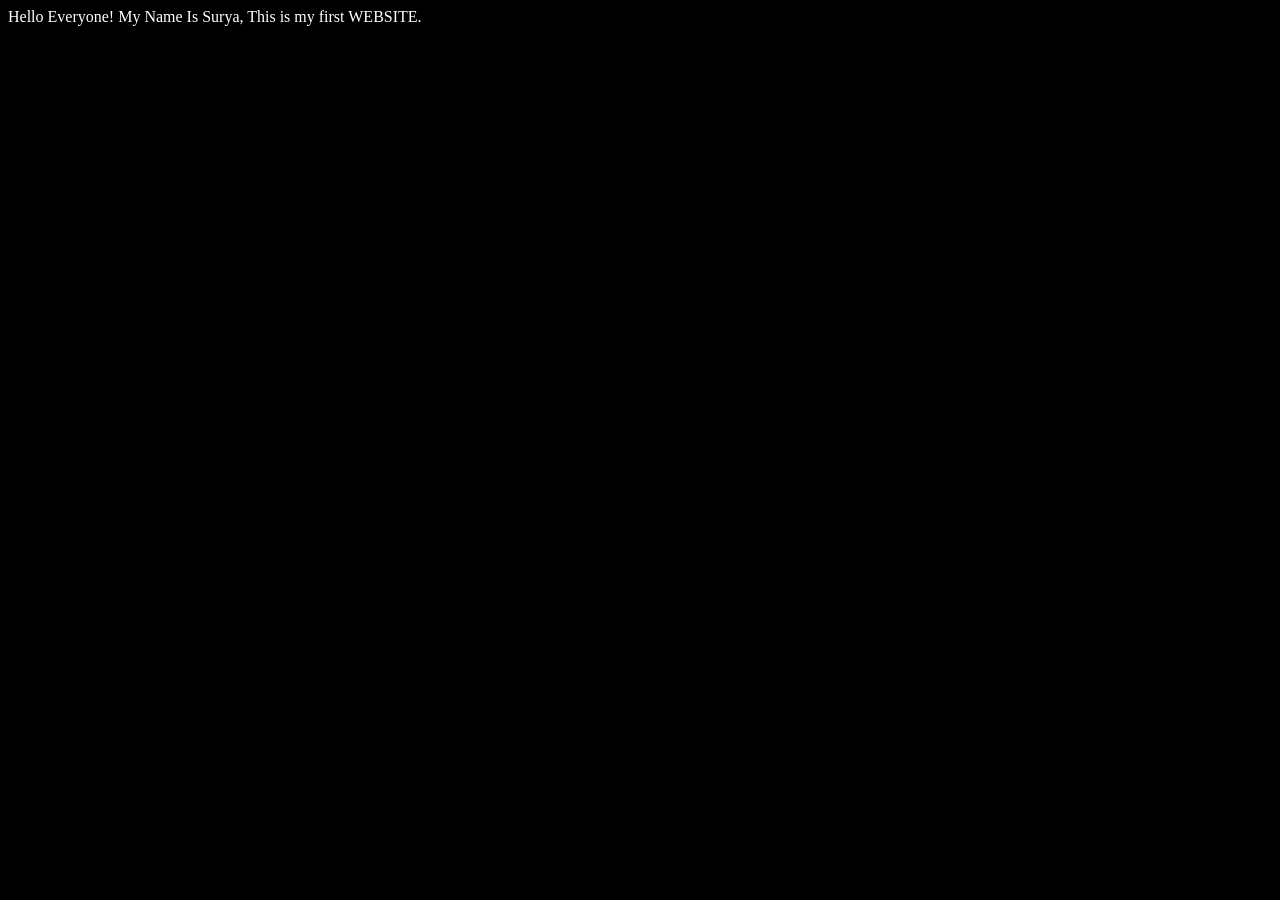
<file: 01_video/index.html>
<!DOCTYPE html>
<html lang="en">
<head>
    <meta charset="UTF-8">
    <meta name="viewport" content="width=device-width, initial-scale=1.0">
    <title>Sigma Web Development</title>
    <link rel="stylesheet" href="style.css">
</head>
<body>
    Hello Everyone! My Name Is Surya, This is my first WEBSITE. 
    <script src="script.js"></script>
</body>
</html>
</file>
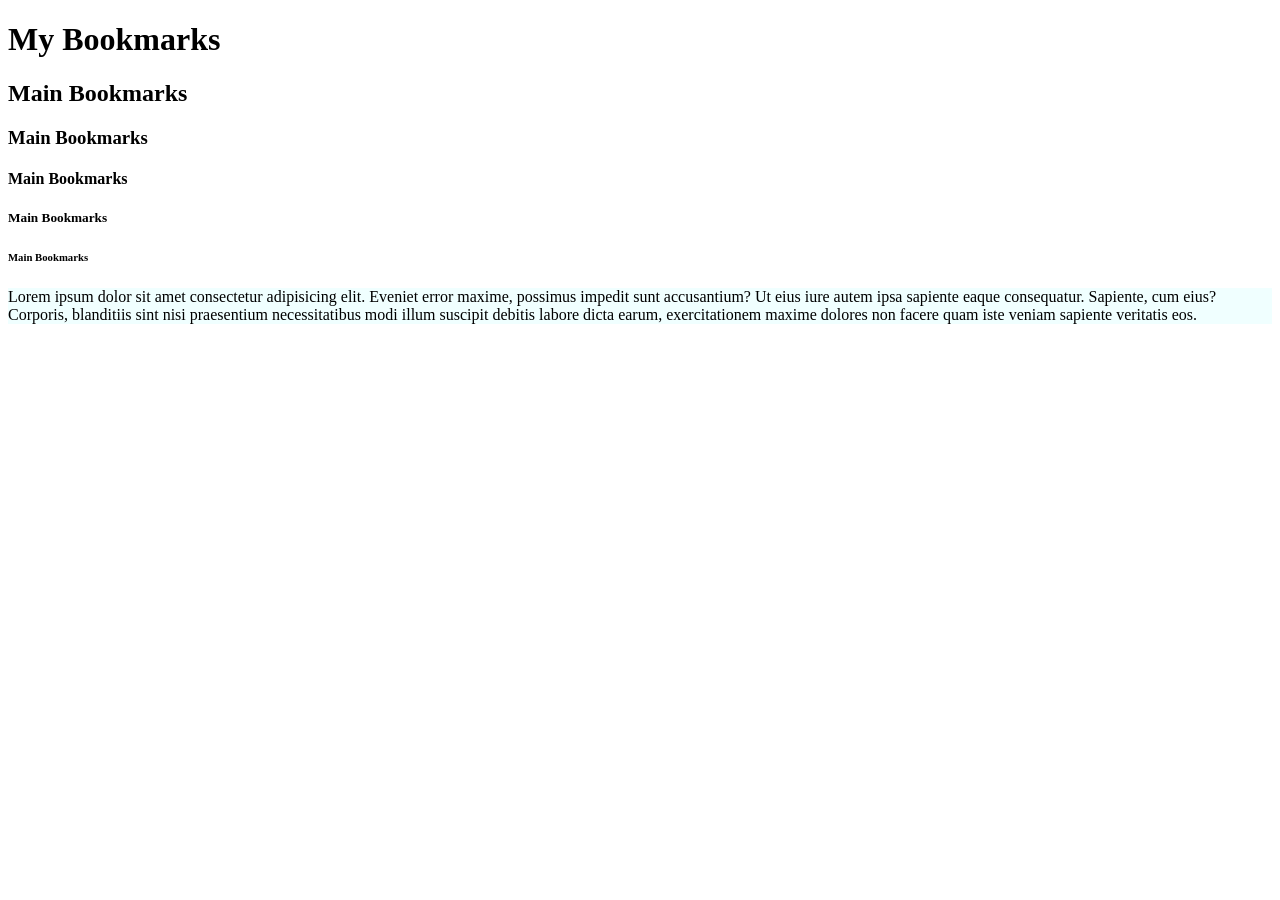
<file: 02_video/index.html>
<!DOCTYPE html>
<html lang="en">
<head>
    <meta charset="UTF-8">
    <meta name="viewport" content="width=device-width, initial-scale=1.0">
    <title>My Bookmarks - CodeWithHarry</title>
    <!-- <link rel="stylesheet" href="style.css"> --> 
</head>
<body>
    <h1>My Bookmarks</h1>
    <h2>Main Bookmarks</h2>
    <h3>Main Bookmarks</h3>
    <h4>Main Bookmarks</h4>
    <h5>Main Bookmarks</h5>
    <h6>Main Bookmarks</h6>

    <p style="background-color: azure;">Lorem ipsum dolor sit amet consectetur adipisicing elit. 
        Eveniet error maxime, possimus impedit sunt accusantium? 
        Ut eius iure autem ipsa sapiente eaque consequatur.
        Sapiente, cum eius? Corporis, blanditiis sint nisi praesentium necessitatibus modi illum suscipit debitis labore dicta earum,
        exercitationem maxime dolores non facere quam iste veniam sapiente veritatis eos.</p>
</body>
</html>
</file>
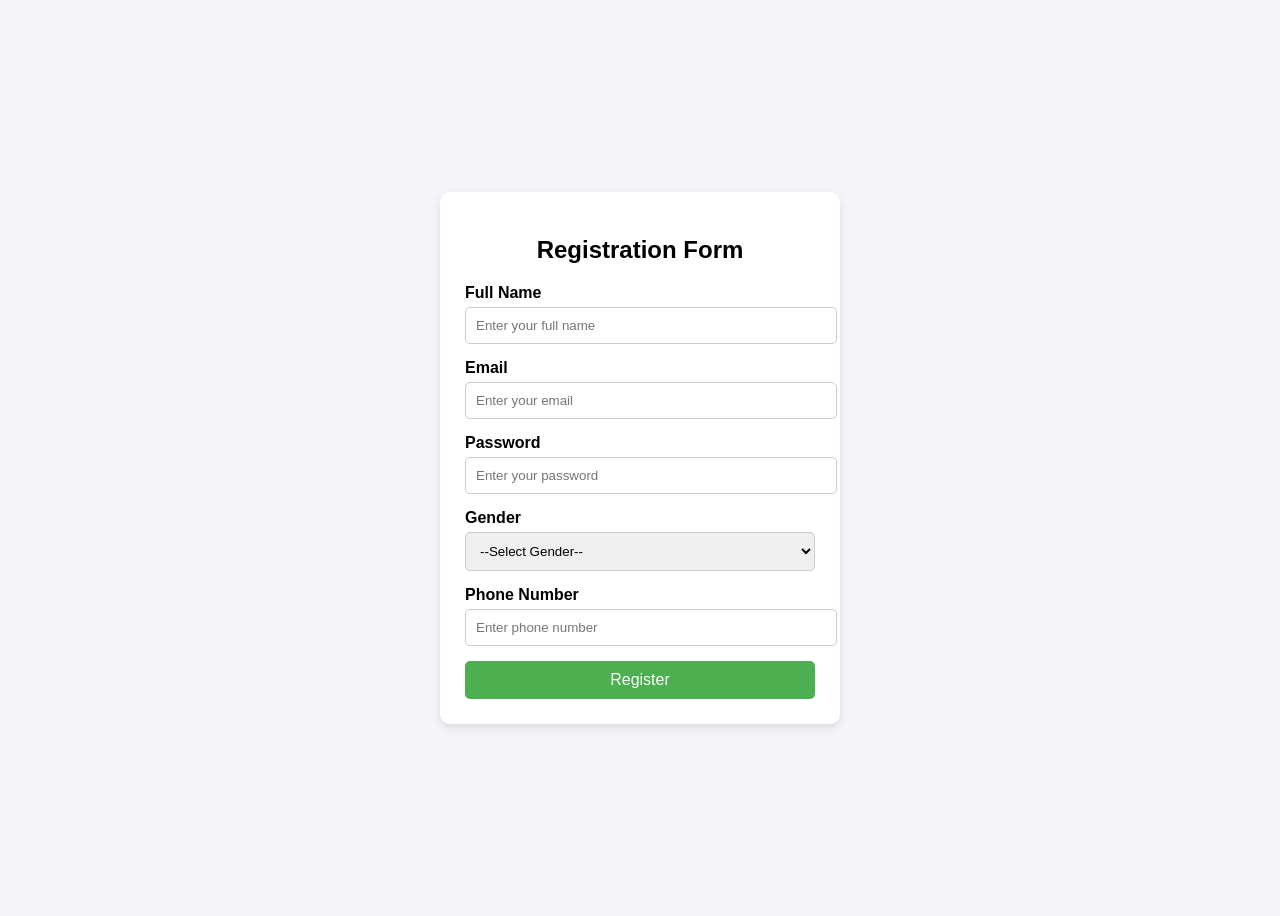
<file: 03_video/index.html>
<!DOCTYPE html>
<html lang="en">
<head>
  <meta charset="UTF-8">
  <meta name="viewport" content="width=device-width, initial-scale=1.0">
  <title>Registration Form</title>
  <style>
    body {
      font-family: Arial, sans-serif;
      background: #f4f4f9;
      display: flex;
      justify-content: center;
      align-items: center;
      height: 100vh;
    }
    .container {
      background: #fff;
      padding: 25px;
      border-radius: 10px;
      box-shadow: 0 4px 10px rgba(0,0,0,0.1);
      width: 350px;
    }
    h2 {
      text-align: center;
      margin-bottom: 20px;
    }
    label {
      font-weight: bold;
      display: block;
      margin-bottom: 5px;
    }
    input, select {
      width: 100%;
      padding: 10px;
      margin-bottom: 15px;
      border: 1px solid #ccc;
      border-radius: 5px;
    }
    button {
      width: 100%;
      padding: 10px;
      background: #4CAF50;
      color: white;
      border: none;
      border-radius: 5px;
      font-size: 16px;
      cursor: pointer;
    }
    button:hover {
      background: #45a049;
    }
  </style>
</head>
<body>
  <div class="container">
    <h2>Registration Form</h2>
    <form>
      <label for="fullname">Full Name</label>
      <input type="text" id="fullname" name="fullname" placeholder="Enter your full name" required>

      <label for="email">Email</label>
      <input type="email" id="email" name="email" placeholder="Enter your email" required>

      <label for="password">Password</label>
      <input type="password" id="password" name="password" placeholder="Enter your password" required>

      <label for="gender">Gender</label>
      <select id="gender" name="gender" required>
        <option value="">--Select Gender--</option>
        <option value="male">Male</option>
        <option value="female">Female</option>
        <option value="other">Other</option>
      </select>

      <label for="phone">Phone Number</label>
      <input type="tel" id="phone" name="phone" placeholder="Enter phone number" required>

      <button type="submit">Register</button>
    </form>
  </div>
</body>
</html>
</file>
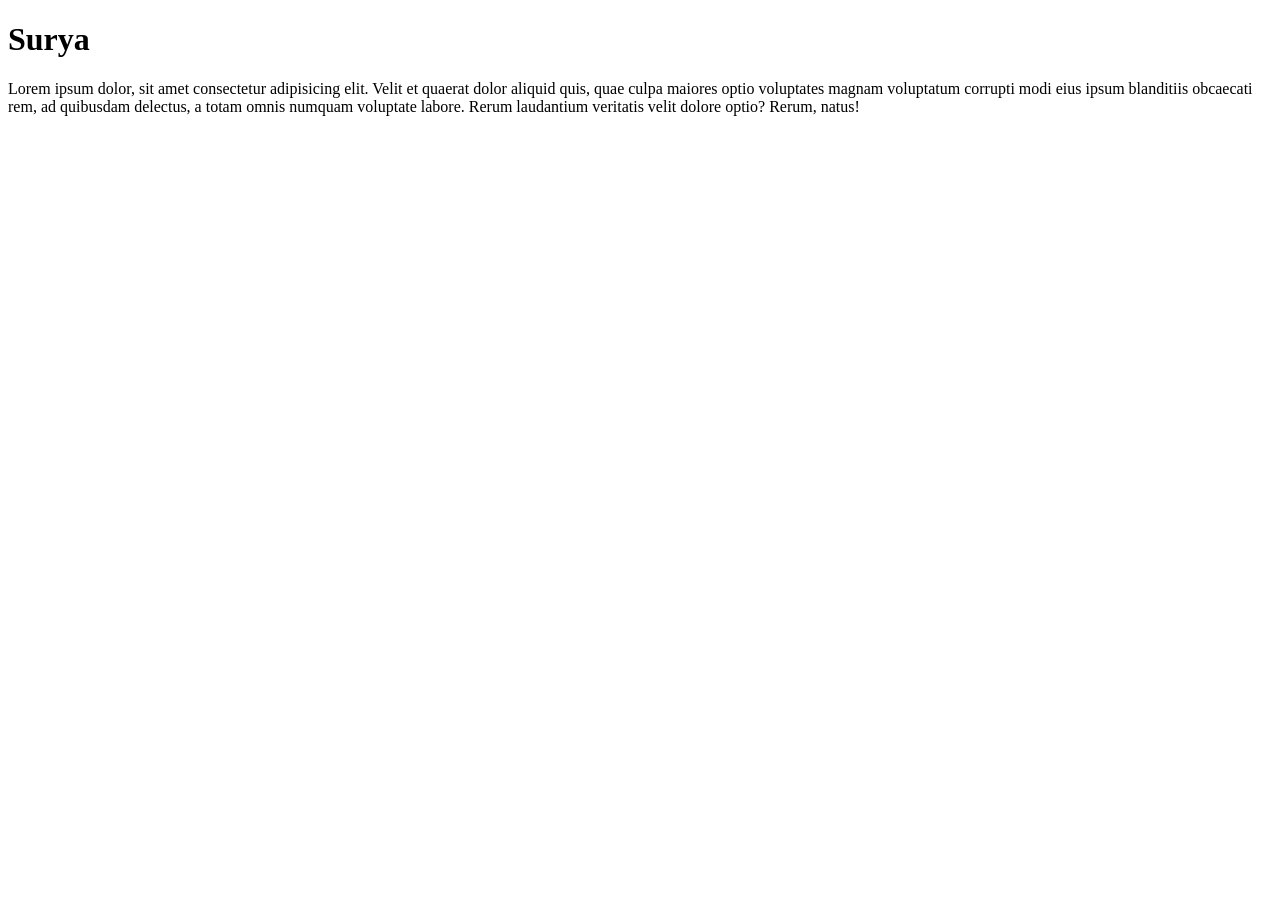
<file: 04_video/index.html>
<!DOCTYPE html>
<html lang="en">
<head>
    <meta charset="UTF-8">
    <meta name="viewport" content="width=device-width, initial-scale=1.0">
    <title>About Me - Surya</title>
    <meta name="description" content="This is a page which contains discription about Surya.">
</head>
<body>
    <h1>Surya</h1>
    <p>Lorem ipsum dolor, sit amet consectetur adipisicing elit. Velit et quaerat dolor aliquid quis,
    quae culpa maiores optio voluptates magnam voluptatum corrupti modi eius ipsum blanditiis obcaecati rem,
    ad quibusdam delectus, a totam omnis numquam voluptate labore. Rerum laudantium veritatis velit dolore optio?
    Rerum, natus!</p>
</body>
</html>
</file>
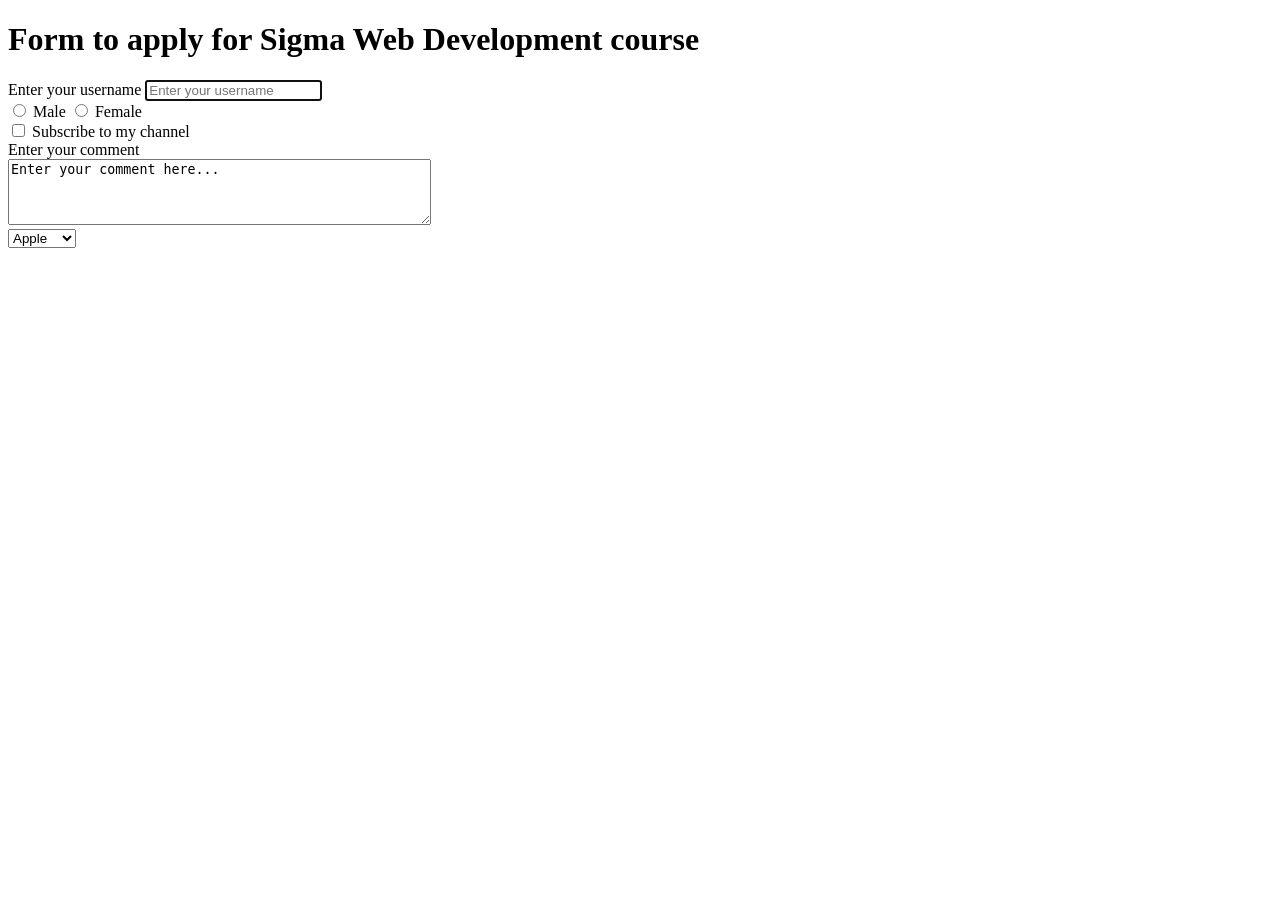
<file: 05_video/index.html>
<!DOCTYPE html>
<html lang="en">

<head>
    <meta charset="UTF-8">
    <meta name="viewport" content="width=device-width, initial-scale=1.0">
    <title>Forms - Let's learn it</title>
</head>

<body>
    <h1>Form to apply for Sigma Web Development course</h1>
    <form action="post">
        <div>
            <label for="username">Enter your username</label>
            <input type="text" id="username" name="username" placeholder="Enter your username" autofocus>
        </div>
        <div>
            <input type="radio" id="male" name="gender" value="male">
            <label for="male">Male</label>
            <input type="radio" id="female" name="gender" value="female">
            <label for="female">Female</label>
        </div>
        <div>
            <input type="checkbox" id="subscribe" name="subscribe" value="yes">
            <label for="subscribe">Subscribe to my channel</label>
        </div>
        <div>
            <label for="comment">Enter your comment</label>
            <br>
            <textarea name="comment" name="comment" rows="4" cols="50">Enter your comment here...

            </textarea>
        </div>
        <div>
            <select name="fruits" id="">
                <option value="apple">Apple</option>
                <option value="banana">Banana</option>
                <option value="cherry">Cherry</option>
                <option value="guava">Guava</option>
            </select>
        </div>
    </form>
</body>

</html>
</file>
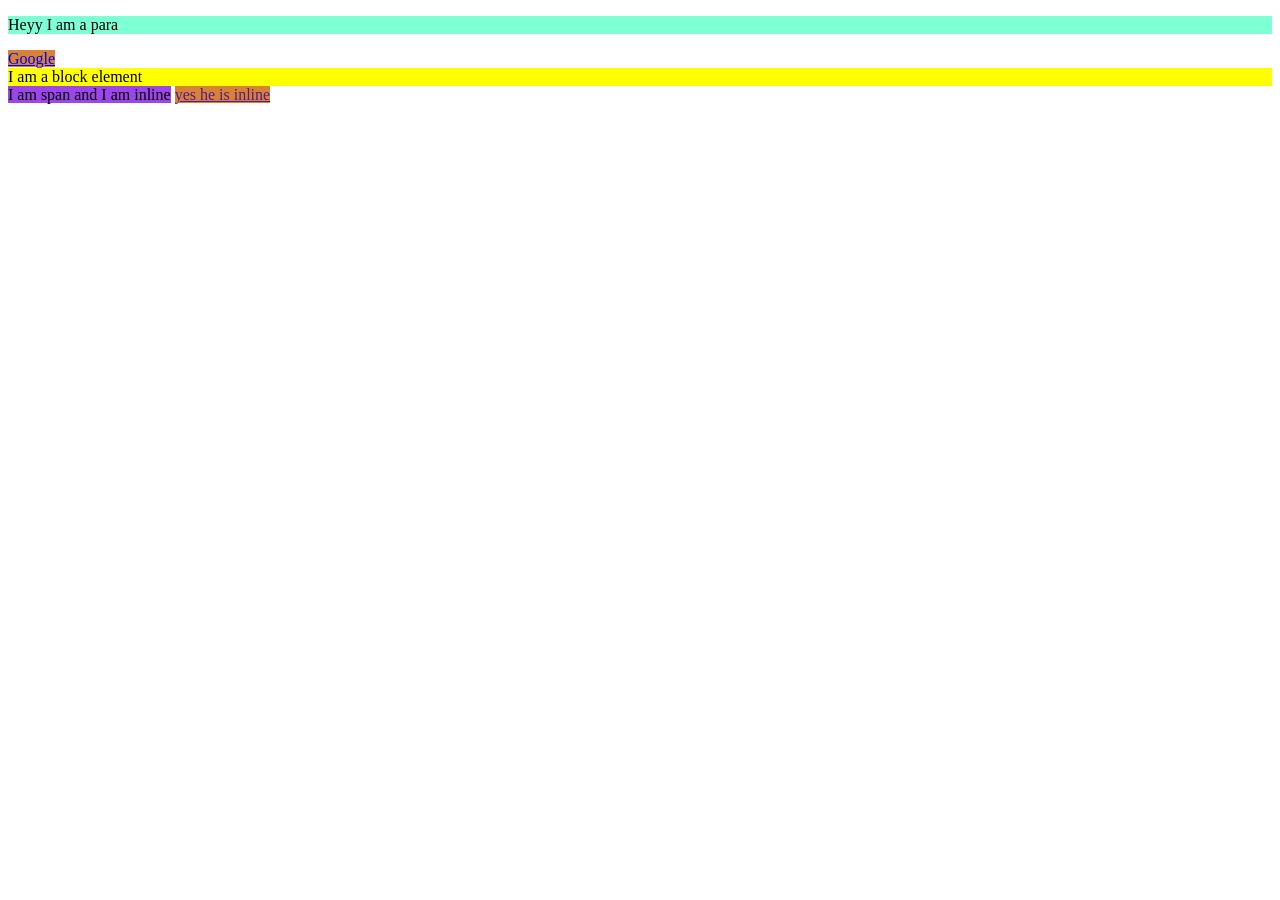
<file: 06_video/index.html>
<!DOCTYPE html>
<html lang="en">

<head>
    <meta charset="UTF-8">
    <meta name="viewport" content="width=device-width, initial-scale=1.0">
    <title>Inline And Block Elements - HTML</title>
    <link rel="stylesheet" href="style.css">
</head>

<body>
    <p>Heyy I am a para</p>
    <a href="https://google.com">Google</a>
    <div>I am a block element</div>
    <span>I am span and I am inline</span>
    <a href="">yes he is inline</a>
</body>
</html>
</file>
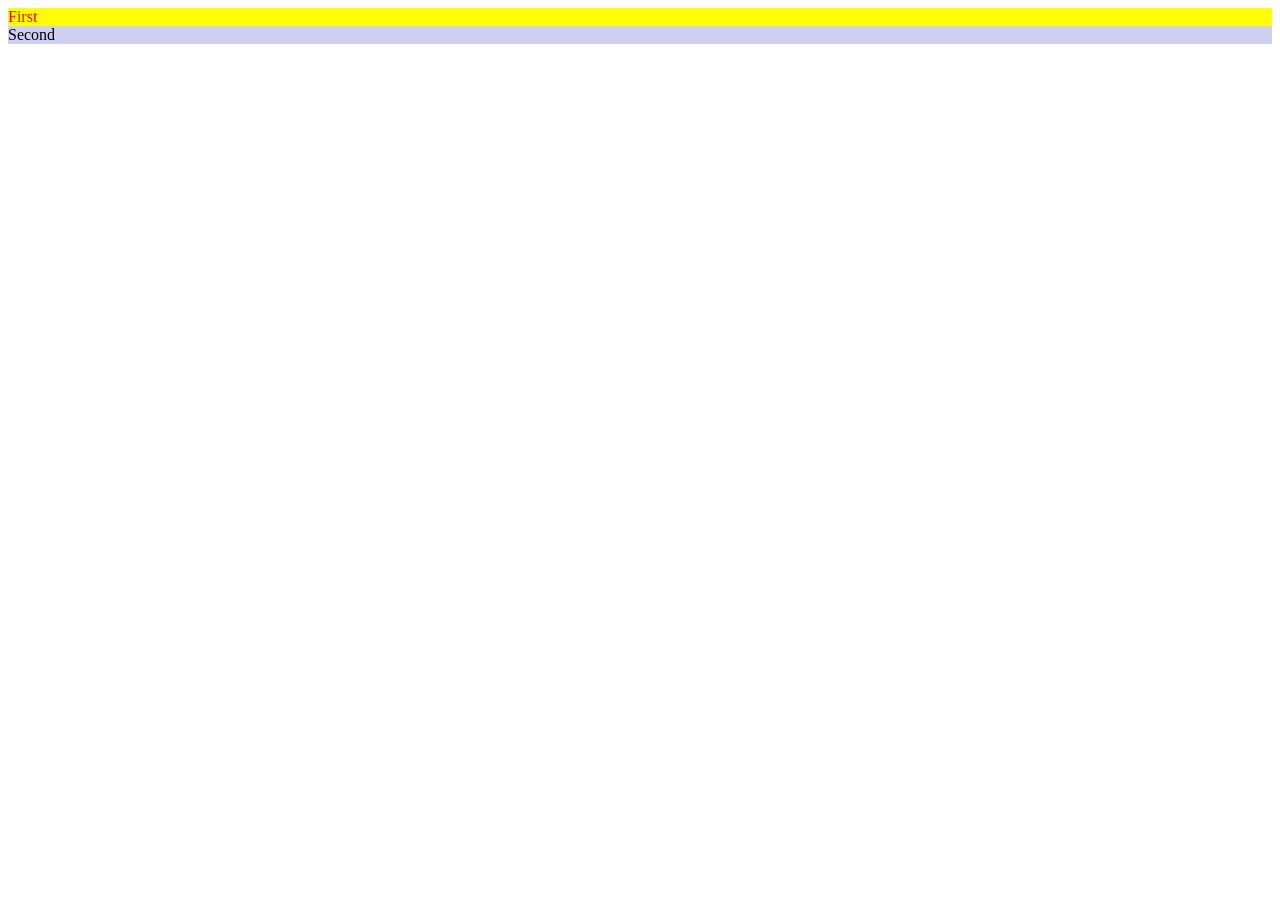
<file: 07_video/index.html>
<!DOCTYPE html>
<html lang="en">
<head>
    <meta charset="UTF-8">
    <meta name="viewport" content="width=device-width, initial-scale=1.0">
    <title>ID and Classes in HTML</title>
    <link rel="stylesheet" href="style.css">
</head>
<body>
    <div id="firstdiv" class="red bg-yellow">First</div>
    <div id="seconddiv">Second</div>
    <span class="red"></span>
</body>
</html>
</file>
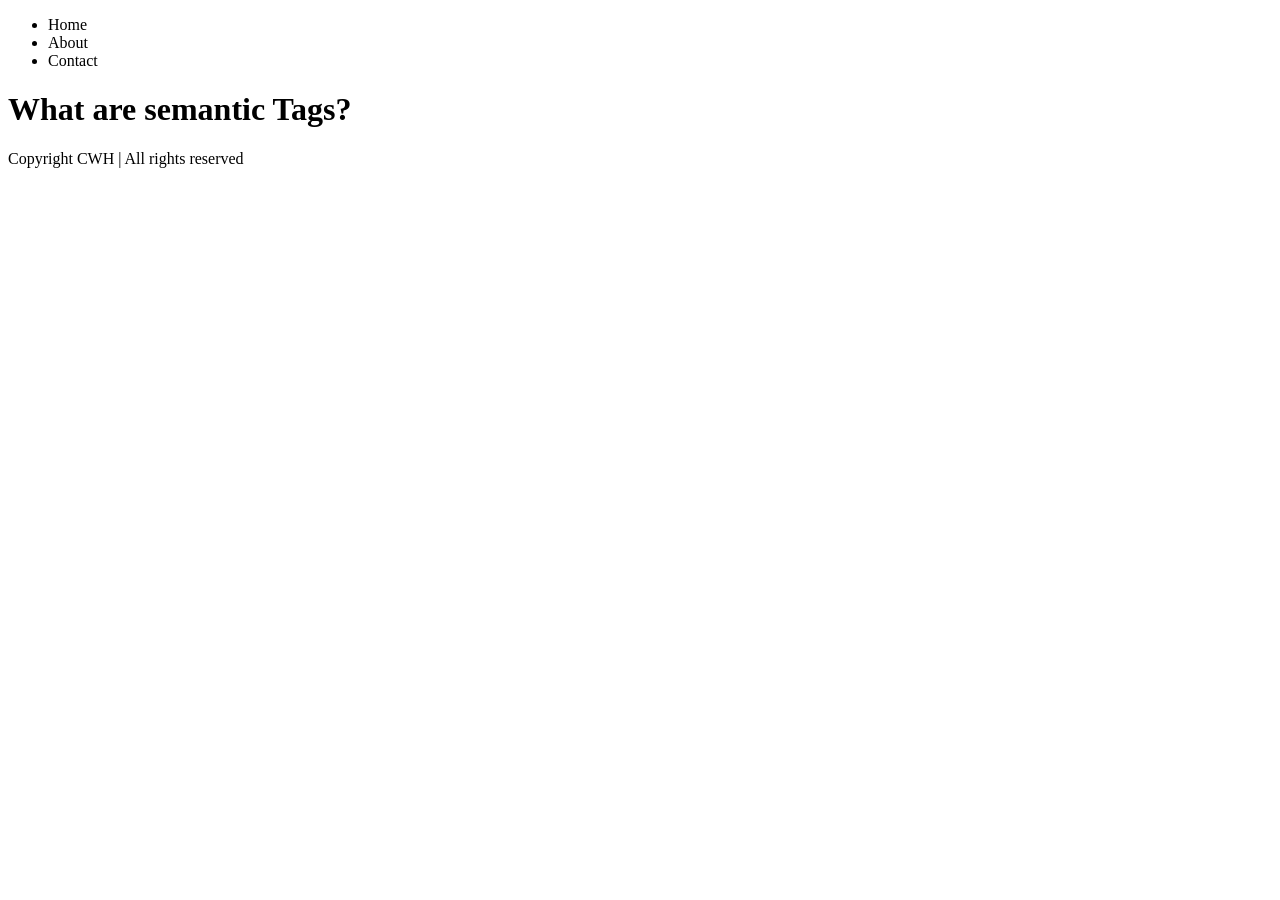
<file: 08_video/index.html>
<!DOCTYPE html>
<html lang="en">

<head>
    <meta charset="UTF-8">
    <meta name="viewport" content="width=device-width, initial-scale=1.0">
    <title>Semantic Tags</title>

</head>

<body>
    <header>
        <nav>
            <ul>
                <li>Home</li>
                <li>About</li>
                <li>Contact</li>
            </ul>
        </nav>
    </header>

    <main>
        <h1>What are semantic Tags?</h1>
    </main>
    <footer>
        Copyright CWH | All rights reserved
    </footer>
</body>

</html>
</file>
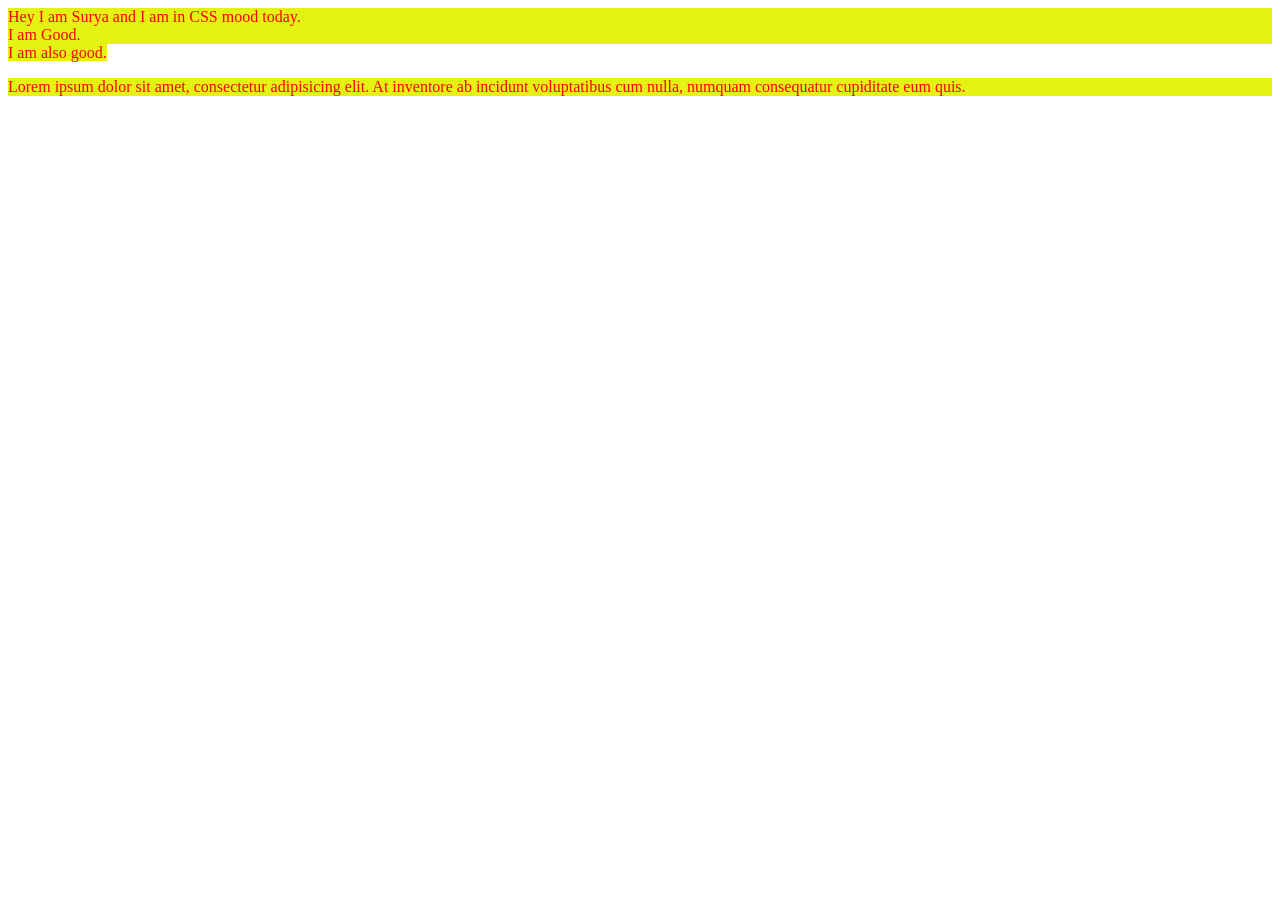
<file: 09_video/index.html>
<!DOCTYPE html>
<html lang="en">

<head>
    <meta charset="UTF-8">
    <meta name="viewport" content="width=device-width, initial-scale=1.0">
    <title>CSS</title>
    <style>
        div,
        span,
        p {
            color: red;
            background-color: rgb(228, 243, 20);
        }
    </style>
</head>

<body>
    <div>
        Hey I am Surya and I am in CSS mood today.
    </div>
    <div>
        I am Good.
    </div>
    <span>
        I am also good.
    </span>
    <p>Lorem ipsum dolor sit amet, consectetur adipisicing elit. At inventore ab incidunt voluptatibus cum nulla,
        numquam consequatur cupiditate eum quis.</p>
</body>
</html>
</file>
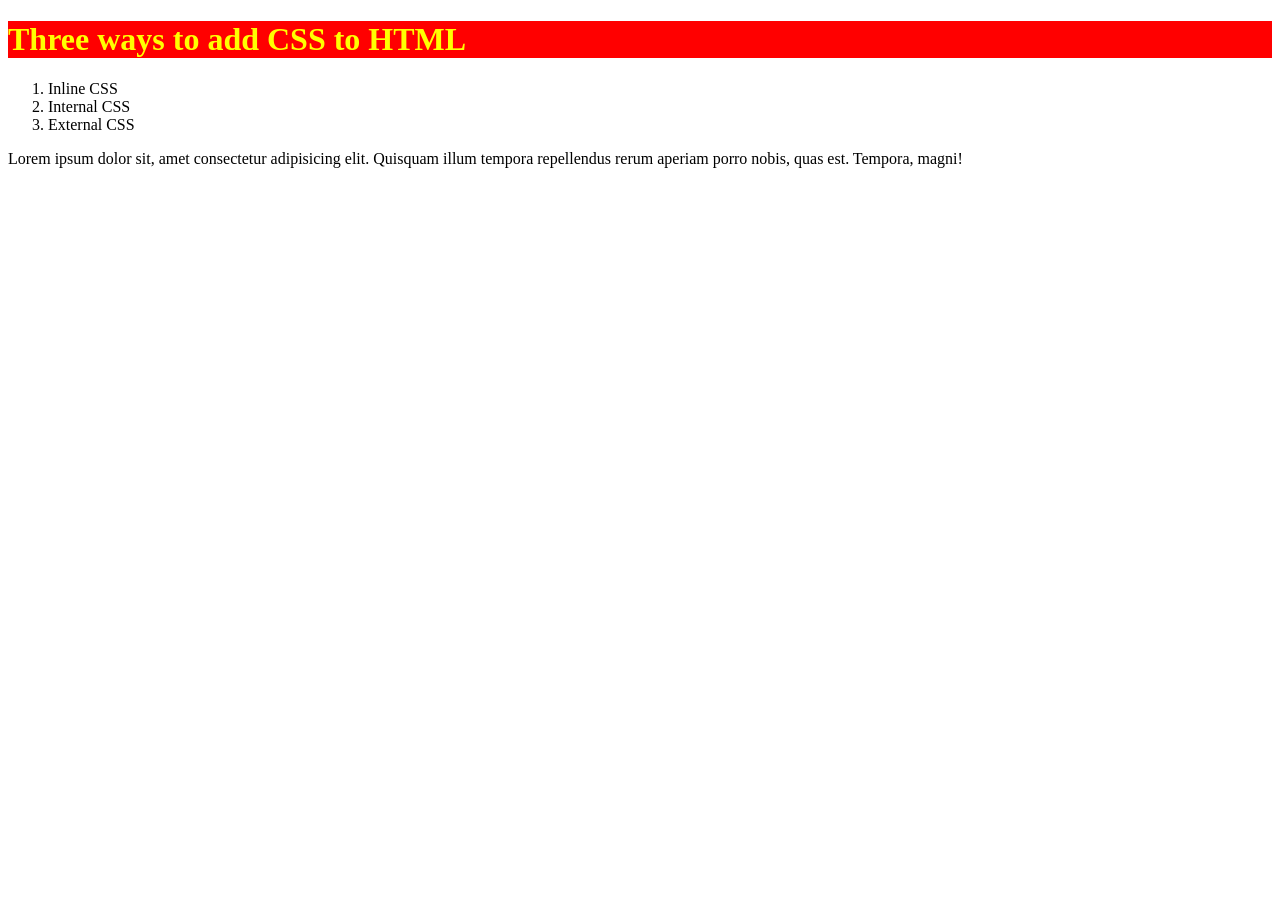
<file: 10_video/index.html>
<!DOCTYPE html>
<html lang="en">
<head>
    <meta charset="UTF-8">
    <meta name="viewport" content="width=device-width, initial-scale=1.0">
    <title>Document</title>
    <!-- <style>
        h1{
            background-color: red;
            color: yellow;
        }
    </style> -->
    <link rel="stylesheet" href="style.css">
</head>
<body>
    <!-- <h1 style="color: rgb(197, 197, 226); background-color: rgb(36, 31, 31);">Three ways to add CSS to HTML</h1> -->
     <h1>Three ways to add CSS to HTML</h1>
    <div>
        <ol>
            <li>Inline CSS</li>
            <li>Internal CSS</li>
            <li>External CSS</li>
        </ol>
    </div>
    <p>Lorem ipsum dolor sit, amet consectetur adipisicing elit. Quisquam illum tempora repellendus rerum aperiam porro nobis, quas est. Tempora, magni!</p>
</body>
</html>
</file>
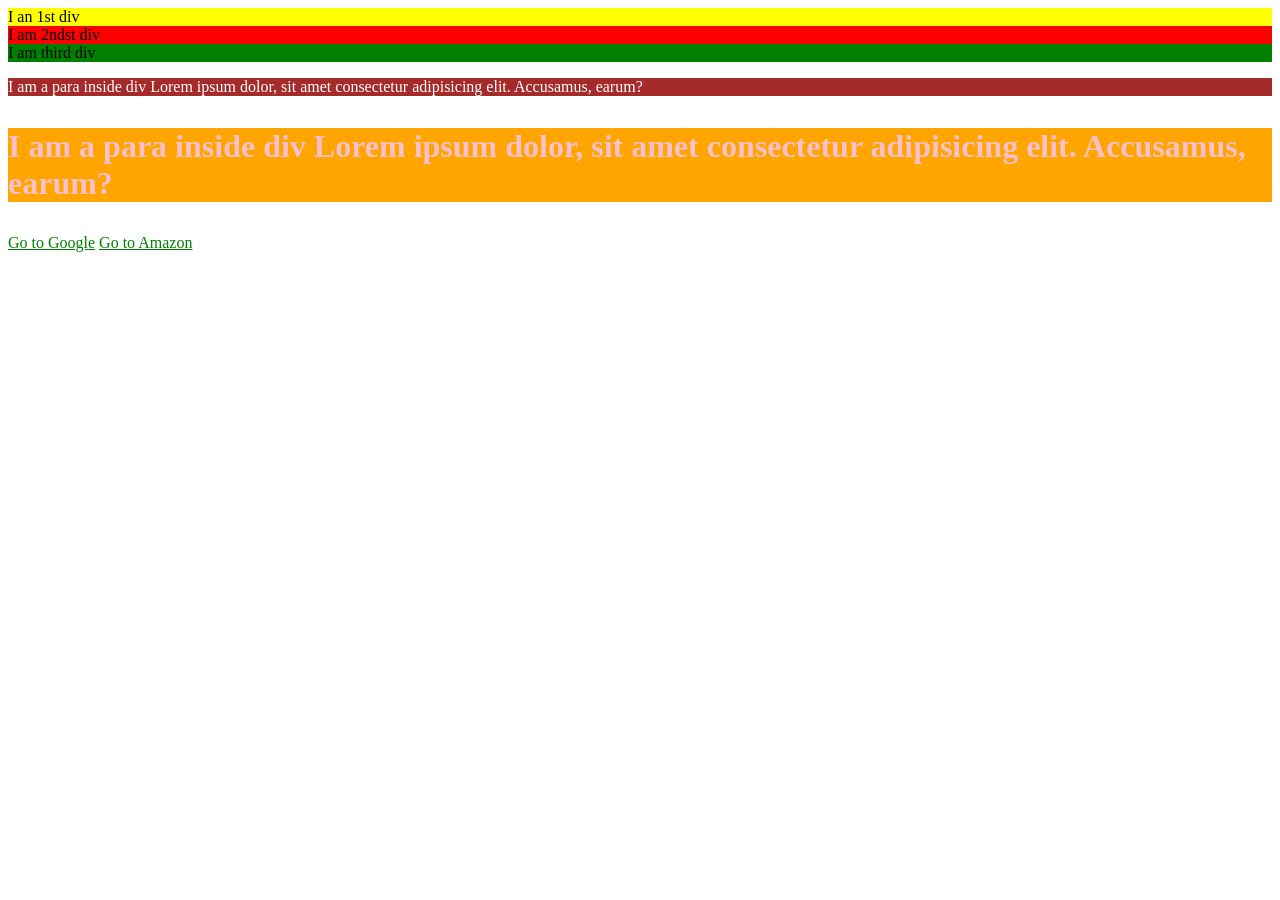
<file: 11_video/index.html>
<!DOCTYPE html>
<html lang="en">

<head>
    <meta charset="UTF-8">
    <meta name="viewport" content="width=device-width, initial-scale=1.0">
    <title>CSS Selectors</title>
    <style>
        /* Element Selector */
        div {
            background-color: yellow;
        }

        /* Class Selector */
        .red {
            background-color: red;
        }

        /* ID Selector */
        #green {
            background-color: green;
        }

        /* Child Selector */
        div>article>p {
            color: white;
            background-color: brown;
        }

        /* Decendent Selector */
        div p {
            color: pink;
            background-color: orange;
        }

        /* Universal Selector : It is applied to each and every elements */
        /* *{
            margin:0;
            padding:0;
        } */

        /* Pseudo Selector */
        a:visited {
            color: yellow;
        }

        a:link {
            color: green;
        }

        a:active {
            background-color: red;
        }
    </style>
</head>

<body>
    <div>
        I an 1st div
    </div>
    <div class="red">
        I am 2ndst div
    </div>
    <div id="green">
        I am third div
    </div>
    <div id="black">
        <article>
            <p>I am a para inside div Lorem ipsum dolor, sit amet consectetur adipisicing elit. Accusamus, earum?</p>
        </article>
    </div>
    <div id="voilet">
        <h1>
            <article>
                <p>I am a para inside div Lorem ipsum dolor, sit amet consectetur adipisicing elit. Accusamus, earum?
                </p>
            </article>
        </h1>
    </div>
    <a href="https://www.google.com">Go to Google</a>
    <a href="https://www.amazon.com">Go to Amazon</a>
</body>
</html>
</file>
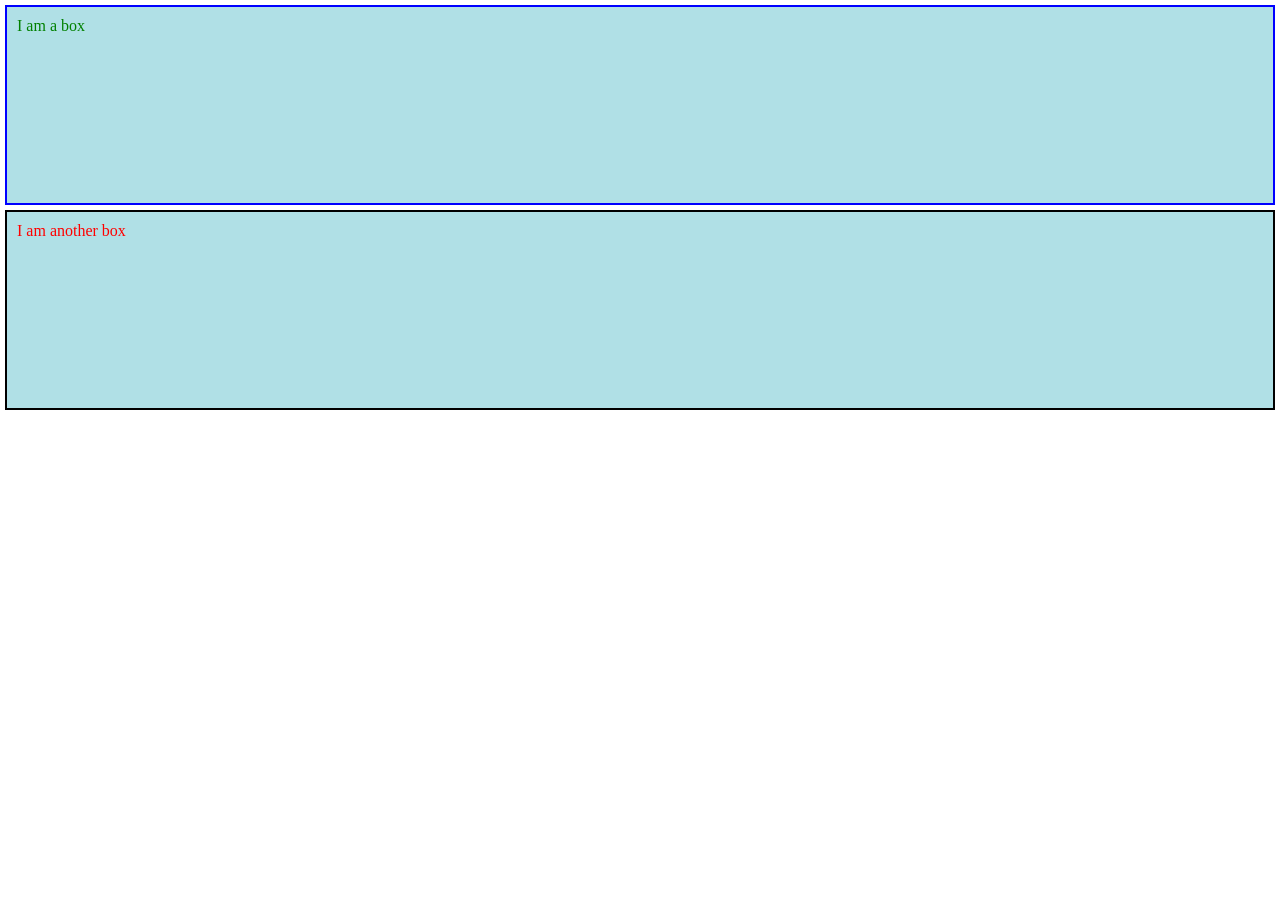
<file: 12_video/index.html>
<!DOCTYPE html>
<html lang="en">

<head>
    <meta charset="UTF-8">
    <meta name="viewport" content="width=device-width, initial-scale=1.0">
    <title>CSS Boxmodel</title>
    <style>
        * {
            margin: 0;
            padding: 0;
        }

        .box {
            background-color: powderblue;
        }

        .box1 {
            color: green;
            padding: 10px;
            margin: 5px;
            border: 2px solid blue;
            height: 200px;
            box-sizing: border-box; /* padding + border */
        }

        .box2 {
            color: red;
             padding: 10px;
            margin: 5px;
            border: 2px solid black;
            height: 200px;
            box-sizing: border-box;
        }
    </style>
</head>
<body>
    <div class="box box1">I am a box</div>
    <div class="box box2">I am another box</div>
</body>
</html>
</file>
<file: 01_video/style.css>
body{
    background-color: black;
    color: white;
}
</file>
<file: 02_video/style.css>
body{
    background-color: rgb(239, 206, 223);
}
</file>
<file: 06_video/style.css>
p{
    background-color: aquamarine;
}

a{
    background-color: rgb(215, 130, 55);
}
div{
    background-color: yellow;
}
span{
    background-color: rgb(155, 69, 235);
}
</file>
<file: 07_video/style.css>
.red{
    color: red;
}

.bg-yellow{
    background-color: yellow;
}

#seconddiv{
    background-color: rgb(207, 207, 241);
}
</file>
<file: 10_video/style.css>
h1{
            background-color: red;
            color: yellow;
        }
</file>
